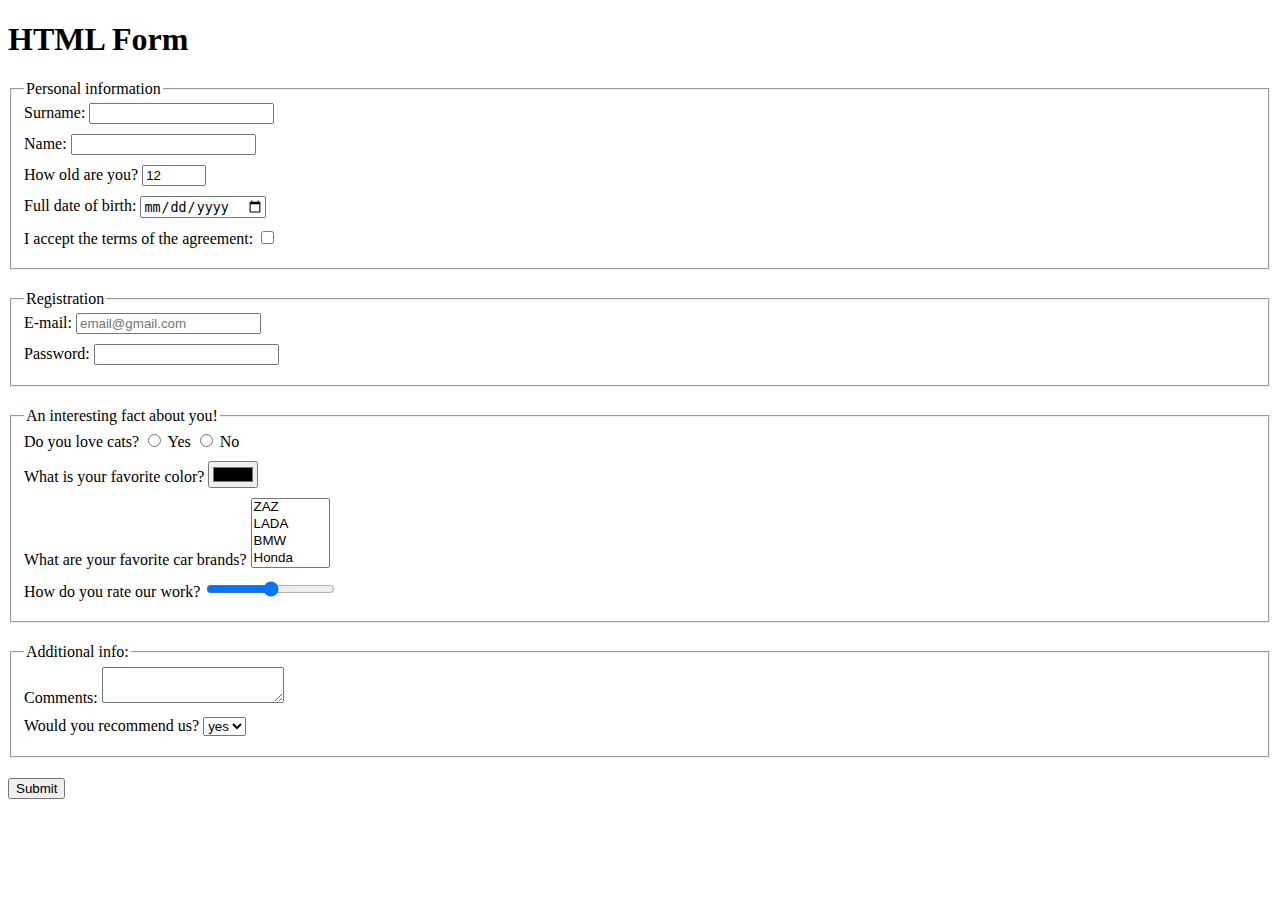
<file: index.html>
<!doctype html><html lang="en"><head><meta charset="UTF-8"><meta name="viewport" content="width=device-width, user-scalable=no, initial-scale=1.0, maximum-scale=1.0, minimum-scale=1.0"><meta http-equiv="X-UA-Compatible" content="ie=edge"><title>HTML Form</title><link rel="stylesheet" href="style.915485b1.css"></head><body> <h1>HTML Form</h1> <form action="https://mate-academy-form-lesson.herokuapp.com/create-application" onsubmit="onSubmit()"> <fieldset class="field"> <legend>Personal information</legend> <label for="surname" class="form-field"> Surname: <input type="text" id="surname"> </label> <label for="name" class="form-field"> Name: <input name="name" type="text" id="name" required> </label> <label for="age" class="form-field"> How old are you? <input name="age" type="number" id="age" min="12" max="100" value="12"> </label> <label for="birth" class="form-field"> Full date of birth: <input name="dob" type="date" id="birth"> </label> <label for="agreement" class="form-field"> I accept the terms of the agreement: <input type="checkbox" id="agreement"> </label> </fieldset> <fieldset class="field"> <legend>Registration</legend> <label for="email" class="form-field"> E-mail: <input name="email" type="email" id="email" placeholder="email@gmail.com" required> </label> <label for="pass" class="form-field"> Password: <input name="password" type="password" id="pass" minlength="6" maxlength="10"> </label> </fieldset> <fieldset class="field"> <legend>An interesting fact about you!</legend> <div class="form-field"> Do you love cats? <label for="yes"> <input name="yes" type="radio" id="yes"> Yes </label> <label for="no"> <input name="no" type="radio" id="no"> No </label> </div> <label for="color" class="form-field"> What is your favorite color? <input name="color" type="color" id="color"> </label> <label for="cars" class="form-field"> What are your favorite car brands? <select name="cars" id="cars" multiple> <option value="zaz">ZAZ</option> <option value="lada">LADA</option> <option value="bmw">BMW</option> <option value="honda">Honda</option> <option value="lamborghini">Lamborghini</option> </select> </label> <label for="rate" class="form-field"> How do you rate our work? <input name="rate" id="rate" type="range" min="0" max="10"> </label> </fieldset> <fieldset class="field"> <legend>Additional info:</legend> <label for="comments" class="form-field"> Comments: <textarea id="comments"></textarea> </label> <label for="recommend" class="form-field"> Would you recommend us? <select id="recommend"> <option value="yes">yes</option> <option value="no">no</option> </select> </label> </fieldset> <button type="submit">Submit</button> </form> <script type="text/javascript" src="main.5883b77c.js"></script> </body></html>
</file>
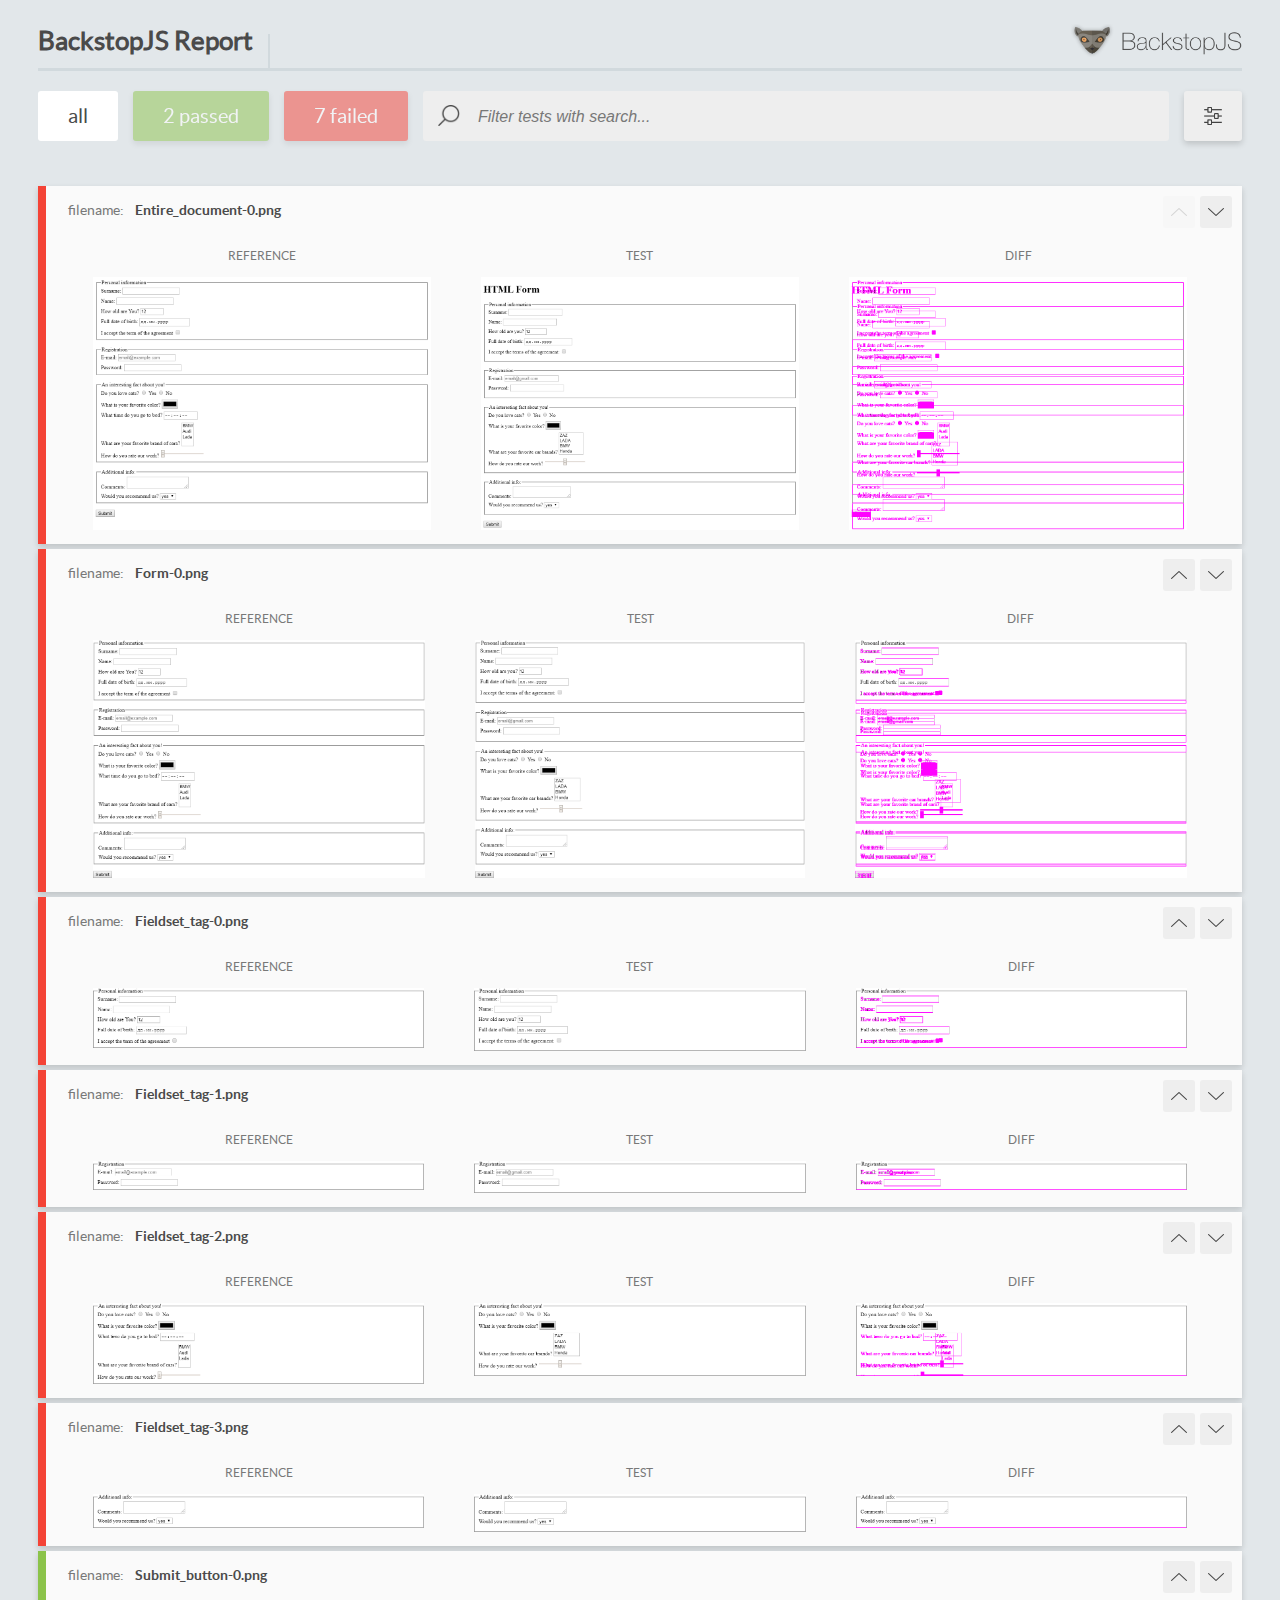
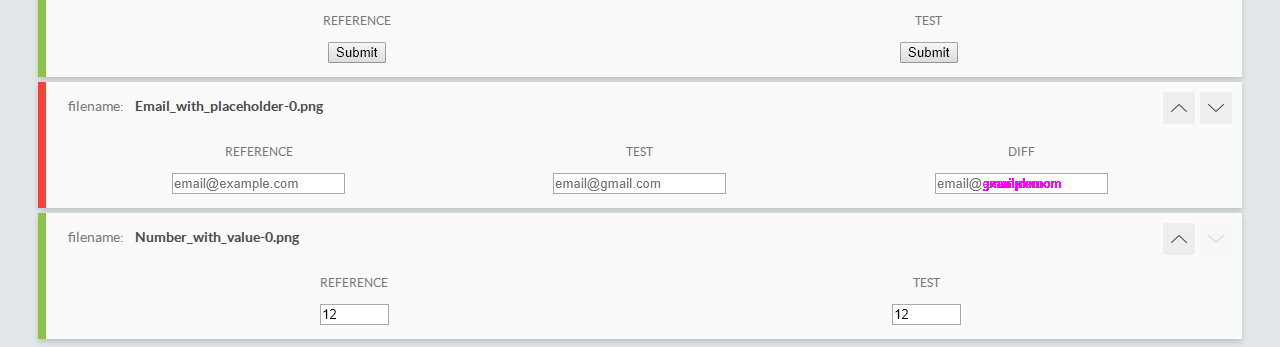
<file: report/html_report/index.html>
<!DOCTYPE html>
<html>
  <head>
    <meta charset="utf-8">
    <title>BackstopJS Report</title>

    <style>
      @font-face {
          font-family: 'latoregular';
          src: url('./assets/fonts/lato-regular-webfont.woff2') format('woff2'),
              url('./assets/fonts/lato-regular-webfont.woff') format('woff');
          font-weight: 400;
          font-style: normal;
      }
      @font-face {
          font-family: 'latobold';
          src: url('./assets/fonts/lato-bold-webfont.woff2') format('woff2'),
              url('./assets/fonts/lato-bold-webfont.woff') format('woff');
          font-weight: 700;
          font-style: normal;
      }

      .ReactModal__Body--open {
          overflow: hidden;
      }
      .ReactModal__Body--open .header {
        display: none;
      }

    </style>
  </head>
  <body style="background-color: #E2E7EA">
    <div id="root">

    </div>
    <script type="text/javascript">
      function report (report) { // eslint-disable-line no-unused-vars
        window.tests = report;
      }
    </script>
    <script type="text/javascript" src="config.js"></script>
    <script type="text/javascript" src="index_bundle.js"></script>
  </body>
</html>
</file>
<file: style.915485b1.css>
.field{margin-bottom:20px}.form-field{display:block;margin-bottom:10px}
/*# sourceMappingURL=style.915485b1.css.map */
</file>
